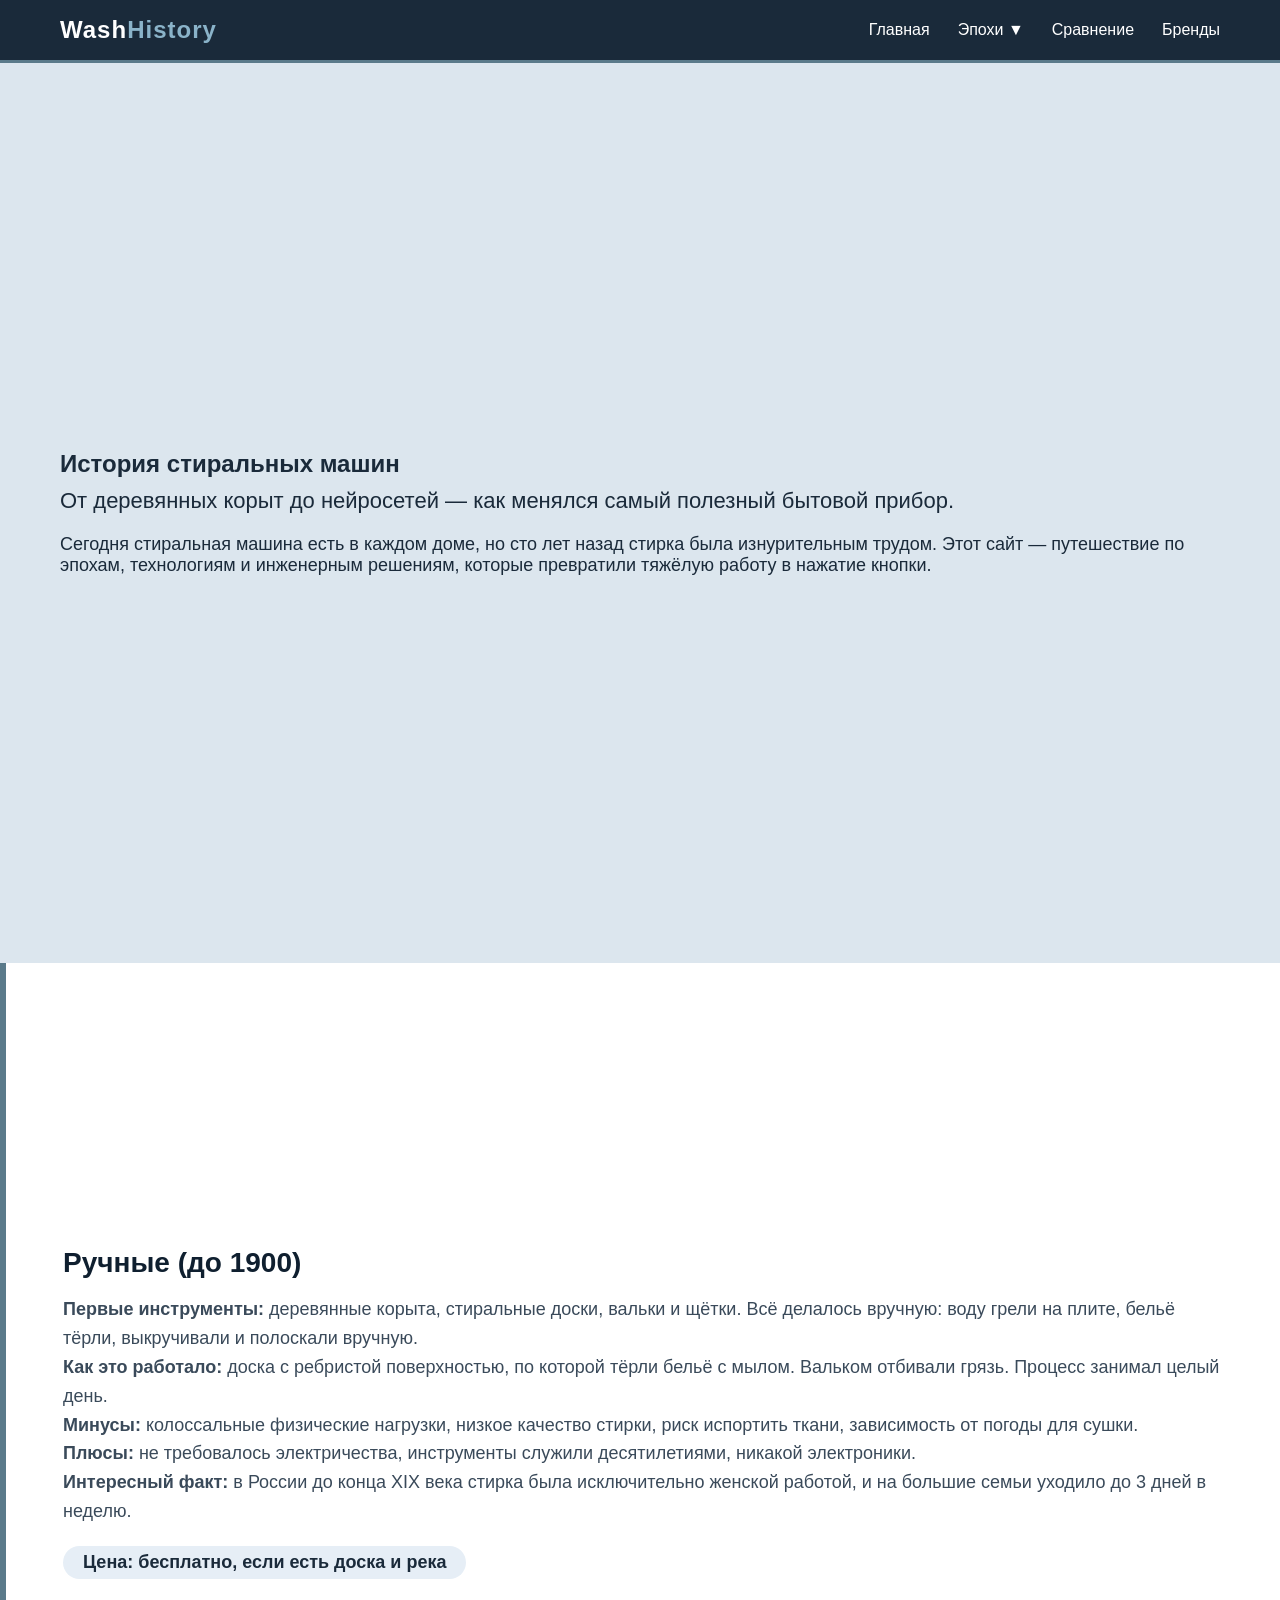
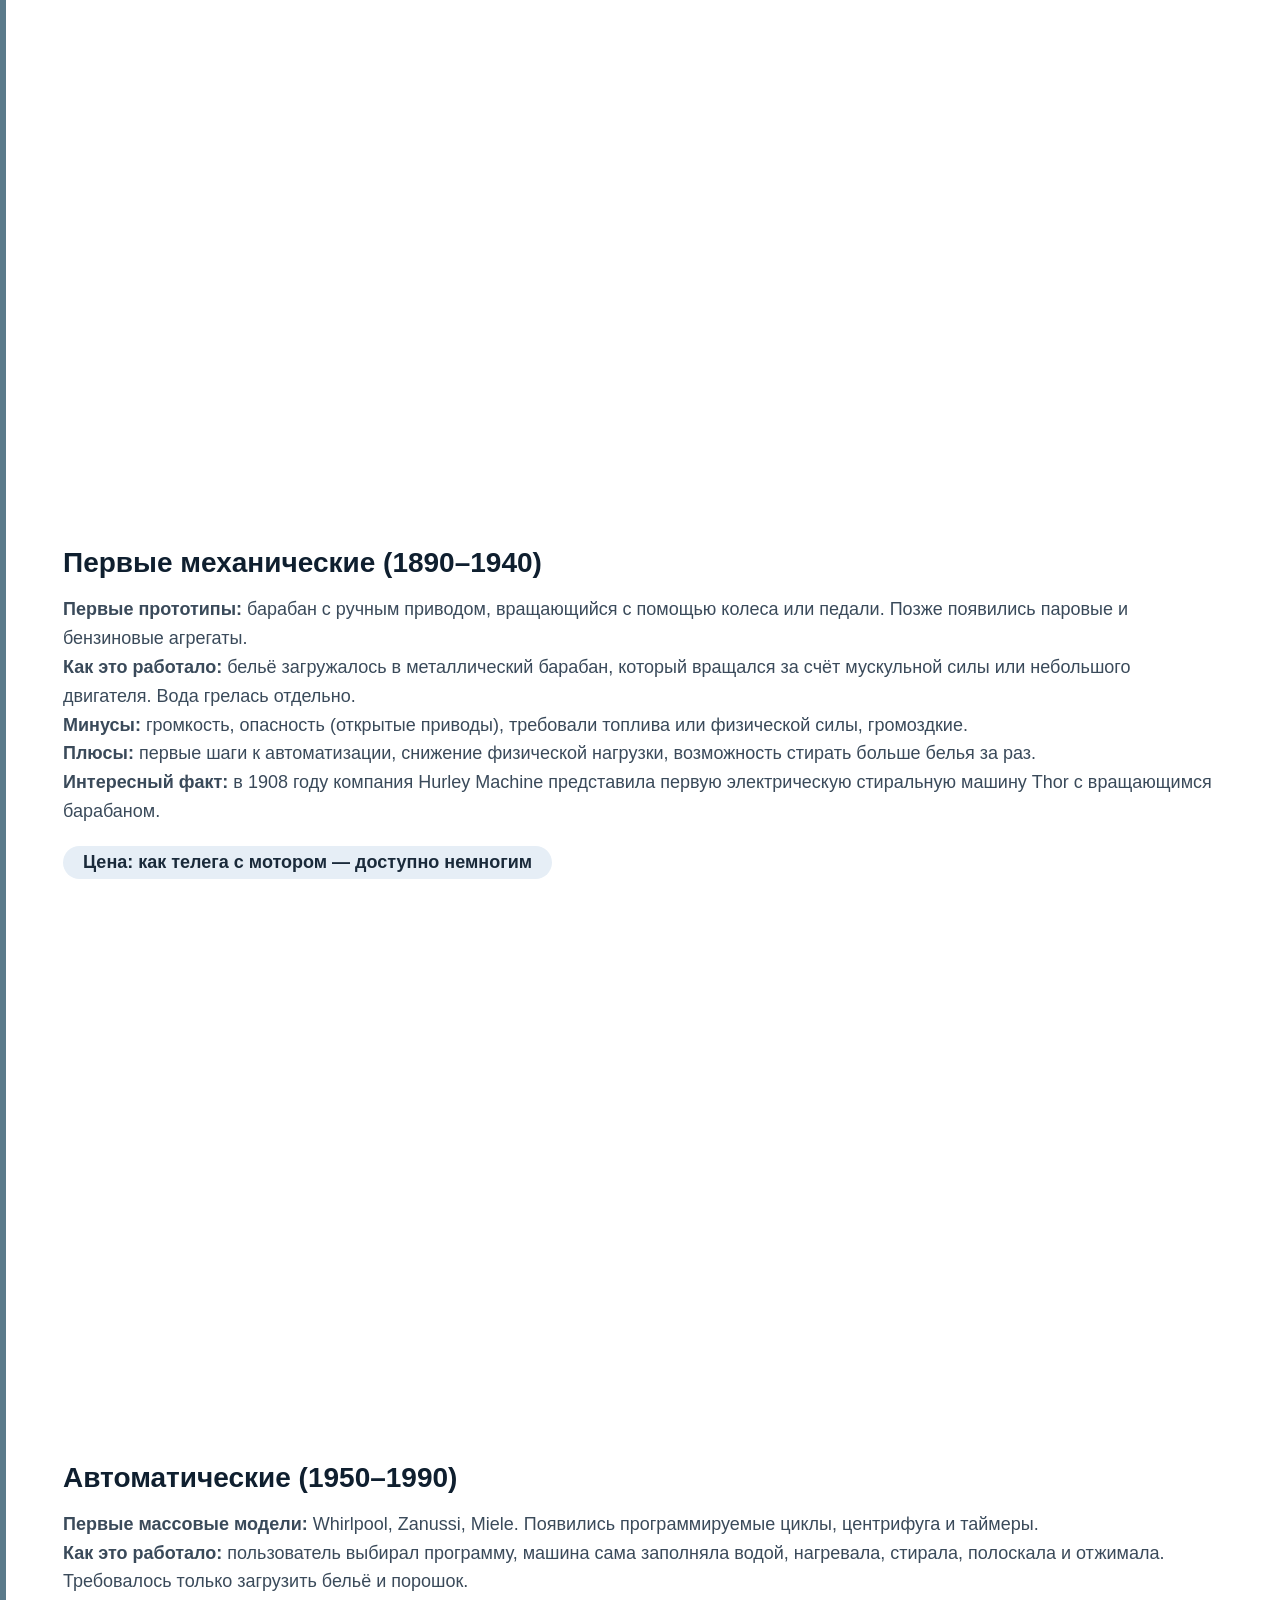
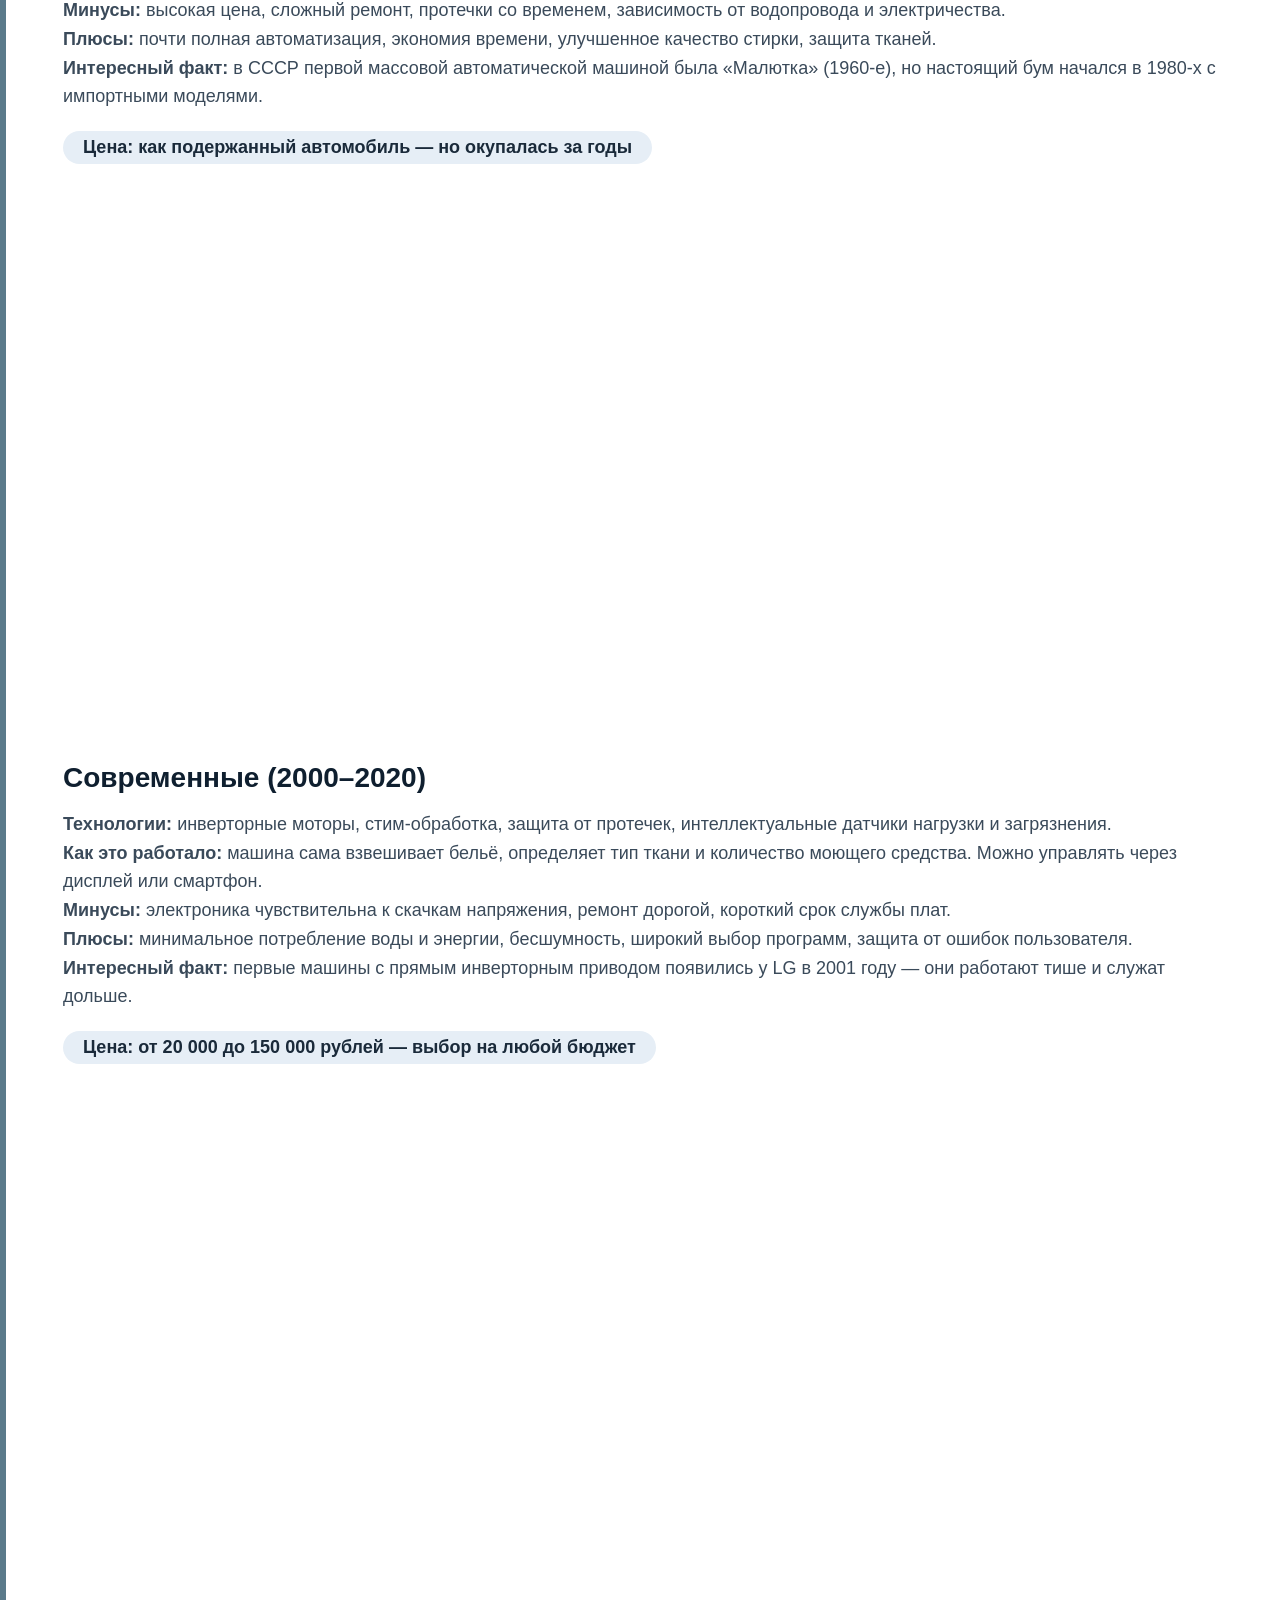
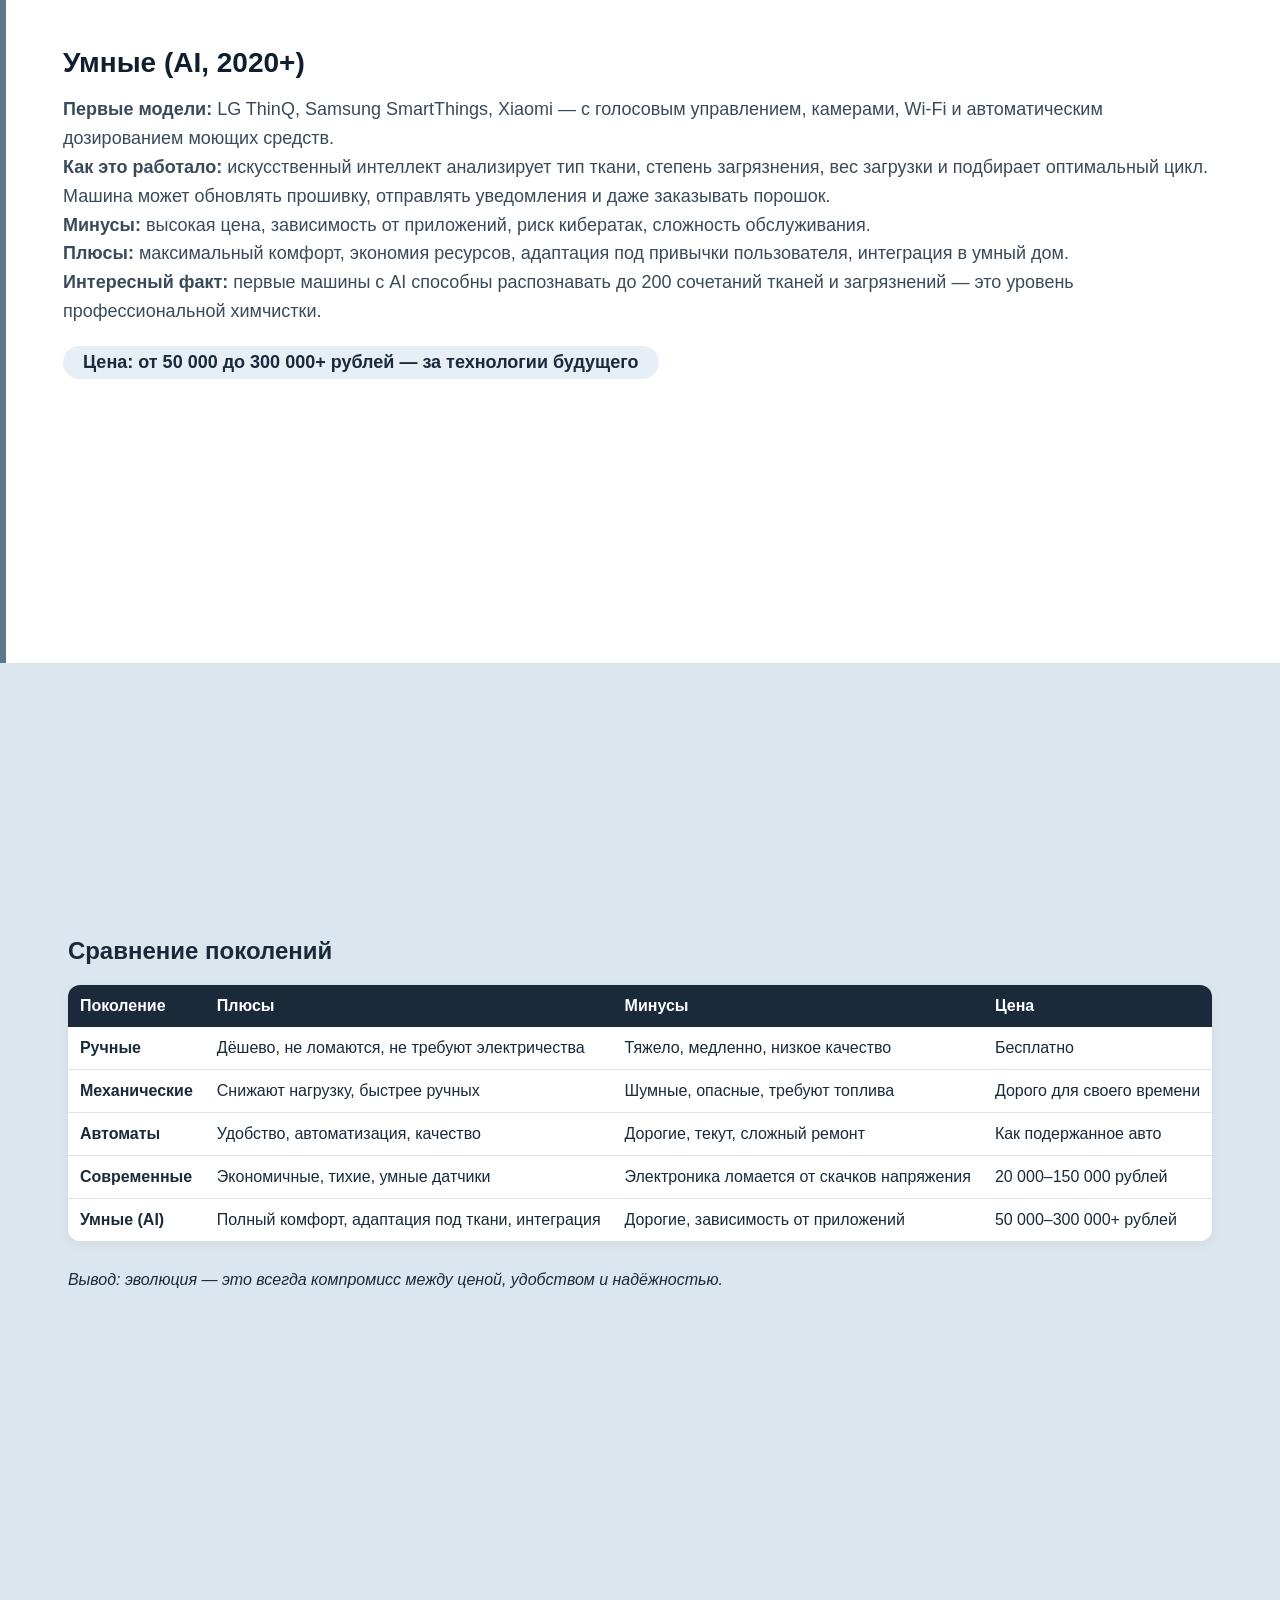
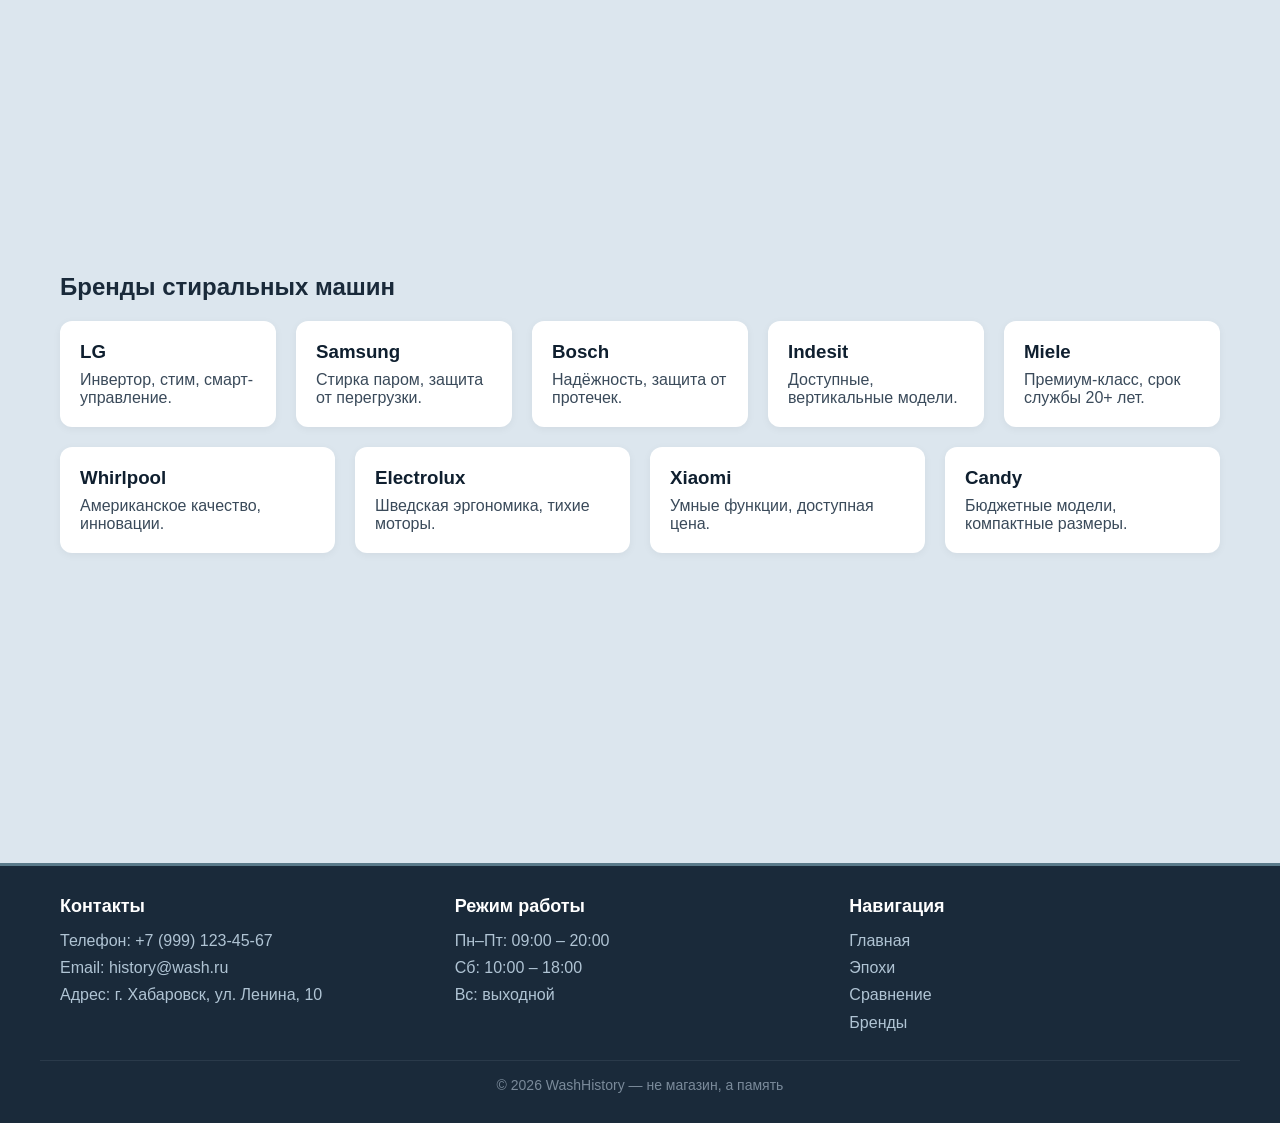
<file: index.html>
<!DOCTYPE html>
<html lang="ru">
<head>
    <meta charset="UTF-8">
    <meta name="viewport" content="width=device-width, initial-scale=1.0">
    <title>История стиральных машин</title>
    <link rel="stylesheet" href="1.css">
</head>
<body>

<header>
    <div class="container header-inner">
        <div class="logo">Wash<span>History</span></div>
        <nav>
            <ul>
                <li><a href="#home">Главная</a></li>
                <li class="dropdown">
                    <a href="#eras">Эпохи ▼</a>
                    <div class="dropdown-content">
                        <a href="#manual">Ручные</a>
                        <a href="#mechanical">Механические</a>
                        <a href="#auto">Автоматы</a>
                        <a href="#modern">Современные</a>
                        <a href="#smart">Умные</a>
                    </div>
                </li>
                <li><a href="#compare">Сравнение</a></li>
                <li><a href="#brands">Бренды</a></li>
            </ul>
        </nav>
    </div>
</header>

<main>
    <!-- ГЛАВНАЯ -->
    <section id="home" class="full-page hero">
        <div class="container">
            <h1>История стиральных машин</h1>
            <p class="subtitle">От деревянных корыт до нейросетей — как менялся самый полезный бытовой прибор.</p>
            <p class="desc">Сегодня стиральная машина есть в каждом доме, но сто лет назад стирка была изнурительным трудом. Этот сайт — путешествие по эпохам, технологиям и инженерным решениям, которые превратили тяжёлую работу в нажатие кнопки.</p>
        </div>
    </section>

    <!-- РУЧНЫЕ -->
    <section id="manual" class="full-page card">
        <div class="container">
            <h3>Ручные (до 1900)</h3>
            <p><strong>Первые инструменты:</strong> деревянные корыта, стиральные доски, вальки и щётки. Всё делалось вручную: воду грели на плите, бельё тёрли, выкручивали и полоскали вручную.</p>
            <p><strong>Как это работало:</strong> доска с ребристой поверхностью, по которой тёрли бельё с мылом. Вальком отбивали грязь. Процесс занимал целый день.</p>
            <p><strong>Минусы:</strong> колоссальные физические нагрузки, низкое качество стирки, риск испортить ткани, зависимость от погоды для сушки.</p>
            <p><strong>Плюсы:</strong> не требовалось электричества, инструменты служили десятилетиями, никакой электроники.</p>
            <p><strong>Интересный факт:</strong> в России до конца XIX века стирка была исключительно женской работой, и на большие семьи уходило до 3 дней в неделю.</p>
            <span class="price">Цена: бесплатно, если есть доска и река</span>
        </div>
    </section>

    <!-- МЕХАНИЧЕСКИЕ -->
    <section id="mechanical" class="full-page card">
        <div class="container">
            <h3>Первые механические (1890–1940)</h3>
            <p><strong>Первые прототипы:</strong> барабан с ручным приводом, вращающийся с помощью колеса или педали. Позже появились паровые и бензиновые агрегаты.</p>
            <p><strong>Как это работало:</strong> бельё загружалось в металлический барабан, который вращался за счёт мускульной силы или небольшого двигателя. Вода грелась отдельно.</p>
            <p><strong>Минусы:</strong> громкость, опасность (открытые приводы), требовали топлива или физической силы, громоздкие.</p>
            <p><strong>Плюсы:</strong> первые шаги к автоматизации, снижение физической нагрузки, возможность стирать больше белья за раз.</p>
            <p><strong>Интересный факт:</strong> в 1908 году компания Hurley Machine представила первую электрическую стиральную машину Thor с вращающимся барабаном.</p>
            <span class="price">Цена: как телега с мотором — доступно немногим</span>
        </div>
    </section>

    <!-- АВТОМАТЫ -->
    <section id="auto" class="full-page card">
        <div class="container">
            <h3>Автоматические (1950–1990)</h3>
            <p><strong>Первые массовые модели:</strong> Whirlpool, Zanussi, Miele. Появились программируемые циклы, центрифуга и таймеры.</p>
            <p><strong>Как это работало:</strong> пользователь выбирал программу, машина сама заполняла водой, нагревала, стирала, полоскала и отжимала. Требовалось только загрузить бельё и порошок.</p>
            <p><strong>Минусы:</strong> высокая цена, сложный ремонт, протечки со временем, зависимость от водопровода и электричества.</p>
            <p><strong>Плюсы:</strong> почти полная автоматизация, экономия времени, улучшенное качество стирки, защита тканей.</p>
            <p><strong>Интересный факт:</strong> в СССР первой массовой автоматической машиной была «Малютка» (1960-е), но настоящий бум начался в 1980-х с импортными моделями.</p>
            <span class="price">Цена: как подержанный автомобиль — но окупалась за годы</span>
        </div>
    </section>

    <!-- СОВРЕМЕННЫЕ -->
    <section id="modern" class="full-page card">
        <div class="container">
            <h3>Современные (2000–2020)</h3>
            <p><strong>Технологии:</strong> инверторные моторы, стим-обработка, защита от протечек, интеллектуальные датчики нагрузки и загрязнения.</p>
            <p><strong>Как это работало:</strong> машина сама взвешивает бельё, определяет тип ткани и количество моющего средства. Можно управлять через дисплей или смартфон.</p>
            <p><strong>Минусы:</strong> электроника чувствительна к скачкам напряжения, ремонт дорогой, короткий срок службы плат.</p>
            <p><strong>Плюсы:</strong> минимальное потребление воды и энергии, бесшумность, широкий выбор программ, защита от ошибок пользователя.</p>
            <p><strong>Интересный факт:</strong> первые машины с прямым инверторным приводом появились у LG в 2001 году — они работают тише и служат дольше.</p>
            <span class="price">Цена: от 20 000 до 150 000 рублей — выбор на любой бюджет</span>
        </div>
    </section>

    <!-- УМНЫЕ -->
    <section id="smart" class="full-page card">
        <div class="container">
            <h3>Умные (AI, 2020+)</h3>
            <p><strong>Первые модели:</strong> LG ThinQ, Samsung SmartThings, Xiaomi — с голосовым управлением, камерами, Wi-Fi и автоматическим дозированием моющих средств.</p>
            <p><strong>Как это работало:</strong> искусственный интеллект анализирует тип ткани, степень загрязнения, вес загрузки и подбирает оптимальный цикл. Машина может обновлять прошивку, отправлять уведомления и даже заказывать порошок.</p>
            <p><strong>Минусы:</strong> высокая цена, зависимость от приложений, риск кибератак, сложность обслуживания.</p>
            <p><strong>Плюсы:</strong> максимальный комфорт, экономия ресурсов, адаптация под привычки пользователя, интеграция в умный дом.</p>
            <p><strong>Интересный факт:</strong> первые машины с AI способны распознавать до 200 сочетаний тканей и загрязнений — это уровень профессиональной химчистки.</p>
            <span class="price">Цена: от 50 000 до 300 000+ рублей — за технологии будущего</span>
        </div>
    </section>

    <!-- СРАВНЕНИЕ -->
    <section id="compare" class="full-page hero">
        <div class="container">
            <h2>Сравнение поколений</h2>
            <table class="compare-table">
                <thead>
                    <tr>
                        <th>Поколение</th>
                        <th>Плюсы</th>
                        <th>Минусы</th>
                        <th>Цена</th>
                    </tr>
                </thead>
                <tbody>
                    <tr>
                        <td><strong>Ручные</strong></td>
                        <td>Дёшево, не ломаются, не требуют электричества</td>
                        <td>Тяжело, медленно, низкое качество</td>
                        <td>Бесплатно</td>
                    </tr>
                    <tr>
                        <td><strong>Механические</strong></td>
                        <td>Снижают нагрузку, быстрее ручных</td>
                        <td>Шумные, опасные, требуют топлива</td>
                        <td>Дорого для своего времени</td>
                    </tr>
                    <tr>
                        <td><strong>Автоматы</strong></td>
                        <td>Удобство, автоматизация, качество</td>
                        <td>Дорогие, текут, сложный ремонт</td>
                        <td>Как подержанное авто</td>
                    </tr>
                    <tr>
                        <td><strong>Современные</strong></td>
                        <td>Экономичные, тихие, умные датчики</td>
                        <td>Электроника ломается от скачков напряжения</td>
                        <td>20 000–150 000 рублей</td>
                    </tr>
                    <tr>
                        <td><strong>Умные (AI)</strong></td>
                        <td>Полный комфорт, адаптация под ткани, интеграция</td>
                        <td>Дорогие, зависимость от приложений</td>
                        <td>50 000–300 000+ рублей</td>
                    </tr>
                </tbody>
            </table>
            <p class="compare-outro"><em>Вывод: эволюция — это всегда компромисс между ценой, удобством и надёжностью.</em></p>
        </div>
    </section>

    <!-- БРЕНДЫ -->
    <section id="brands" class="full-page hero">
        <div class="container">
            <h2>Бренды стиральных машин</h2>
            <div class="brands-grid">
                <div class="brand-card"><h3>LG</h3><p>Инвертор, стим, смарт-управление.</p></div>
                <div class="brand-card"><h3>Samsung</h3><p>Стирка паром, защита от перегрузки.</p></div>
                <div class="brand-card"><h3>Bosch</h3><p>Надёжность, защита от протечек.</p></div>
                <div class="brand-card"><h3>Indesit</h3><p>Доступные, вертикальные модели.</p></div>
                <div class="brand-card"><h3>Miele</h3><p>Премиум-класс, срок службы 20+ лет.</p></div>
                <div class="brand-card"><h3>Whirlpool</h3><p>Американское качество, инновации.</p></div>
                <div class="brand-card"><h3>Electrolux</h3><p>Шведская эргономика, тихие моторы.</p></div>
                <div class="brand-card"><h3>Xiaomi</h3><p>Умные функции, доступная цена.</p></div>
                <div class="brand-card"><h3>Candy</h3><p>Бюджетные модели, компактные размеры.</p></div>
            </div>
        </div>
    </section>

</main>

<footer>
    <div class="container footer-grid">
        <div>
            <h4>Контакты</h4>
            <p>Телефон: +7 (999) 123-45-67</p>
            <p>Email: history@wash.ru</p>
            <p>Адрес: г. Хабаровск, ул. Ленина, 10</p>
        </div>
        <div>
            <h4>Режим работы</h4>
            <p>Пн–Пт: 09:00 – 20:00</p>
            <p>Сб: 10:00 – 18:00</p>
            <p>Вс: выходной</p>
        </div>
        <div>
            <h4>Навигация</h4>
            <p><a href="#home">Главная</a></p>
            <p><a href="#eras">Эпохи</a></p>
            <p><a href="#compare">Сравнение</a></p>
            <p><a href="#brands">Бренды</a></p>
        </div>
    </div>
    <div class="container footer-bottom">
        © 2026 WashHistory — не магазин, а память
    </div>
</footer>

</body>
</html>
</file>
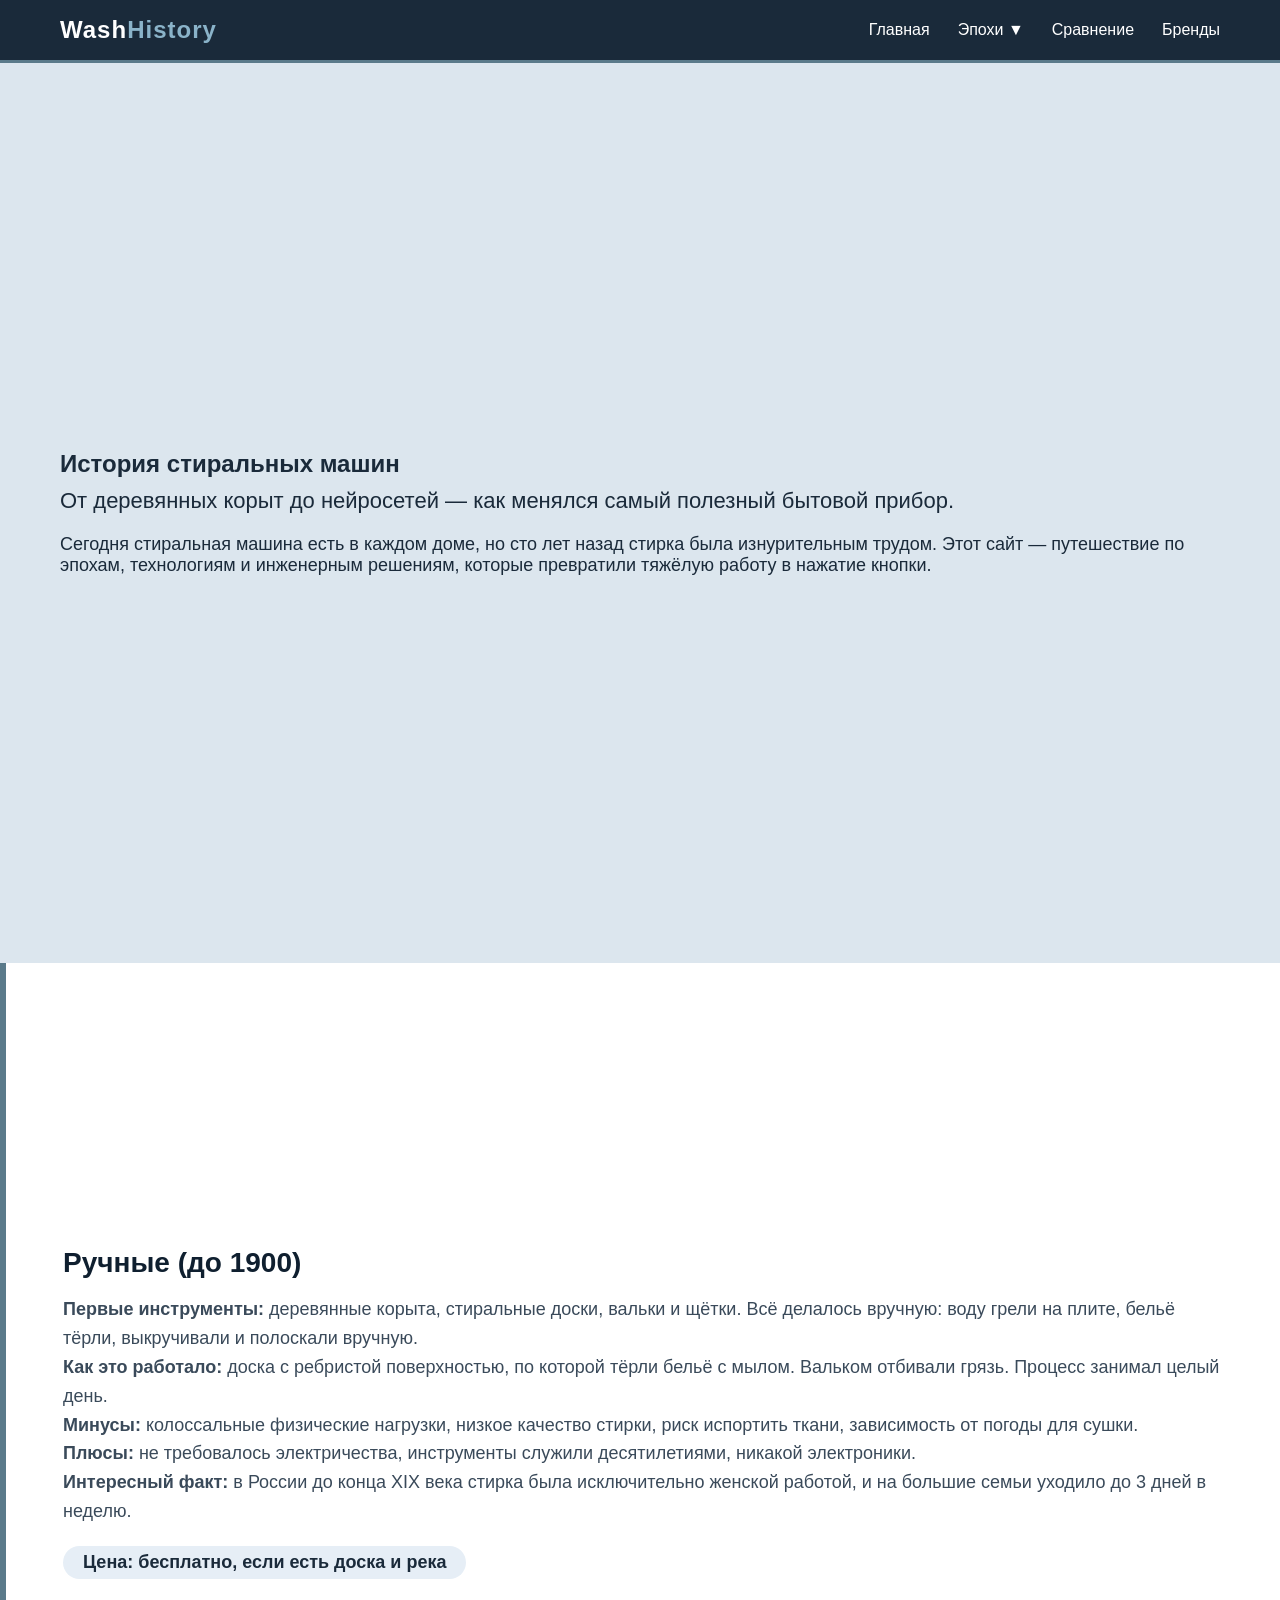
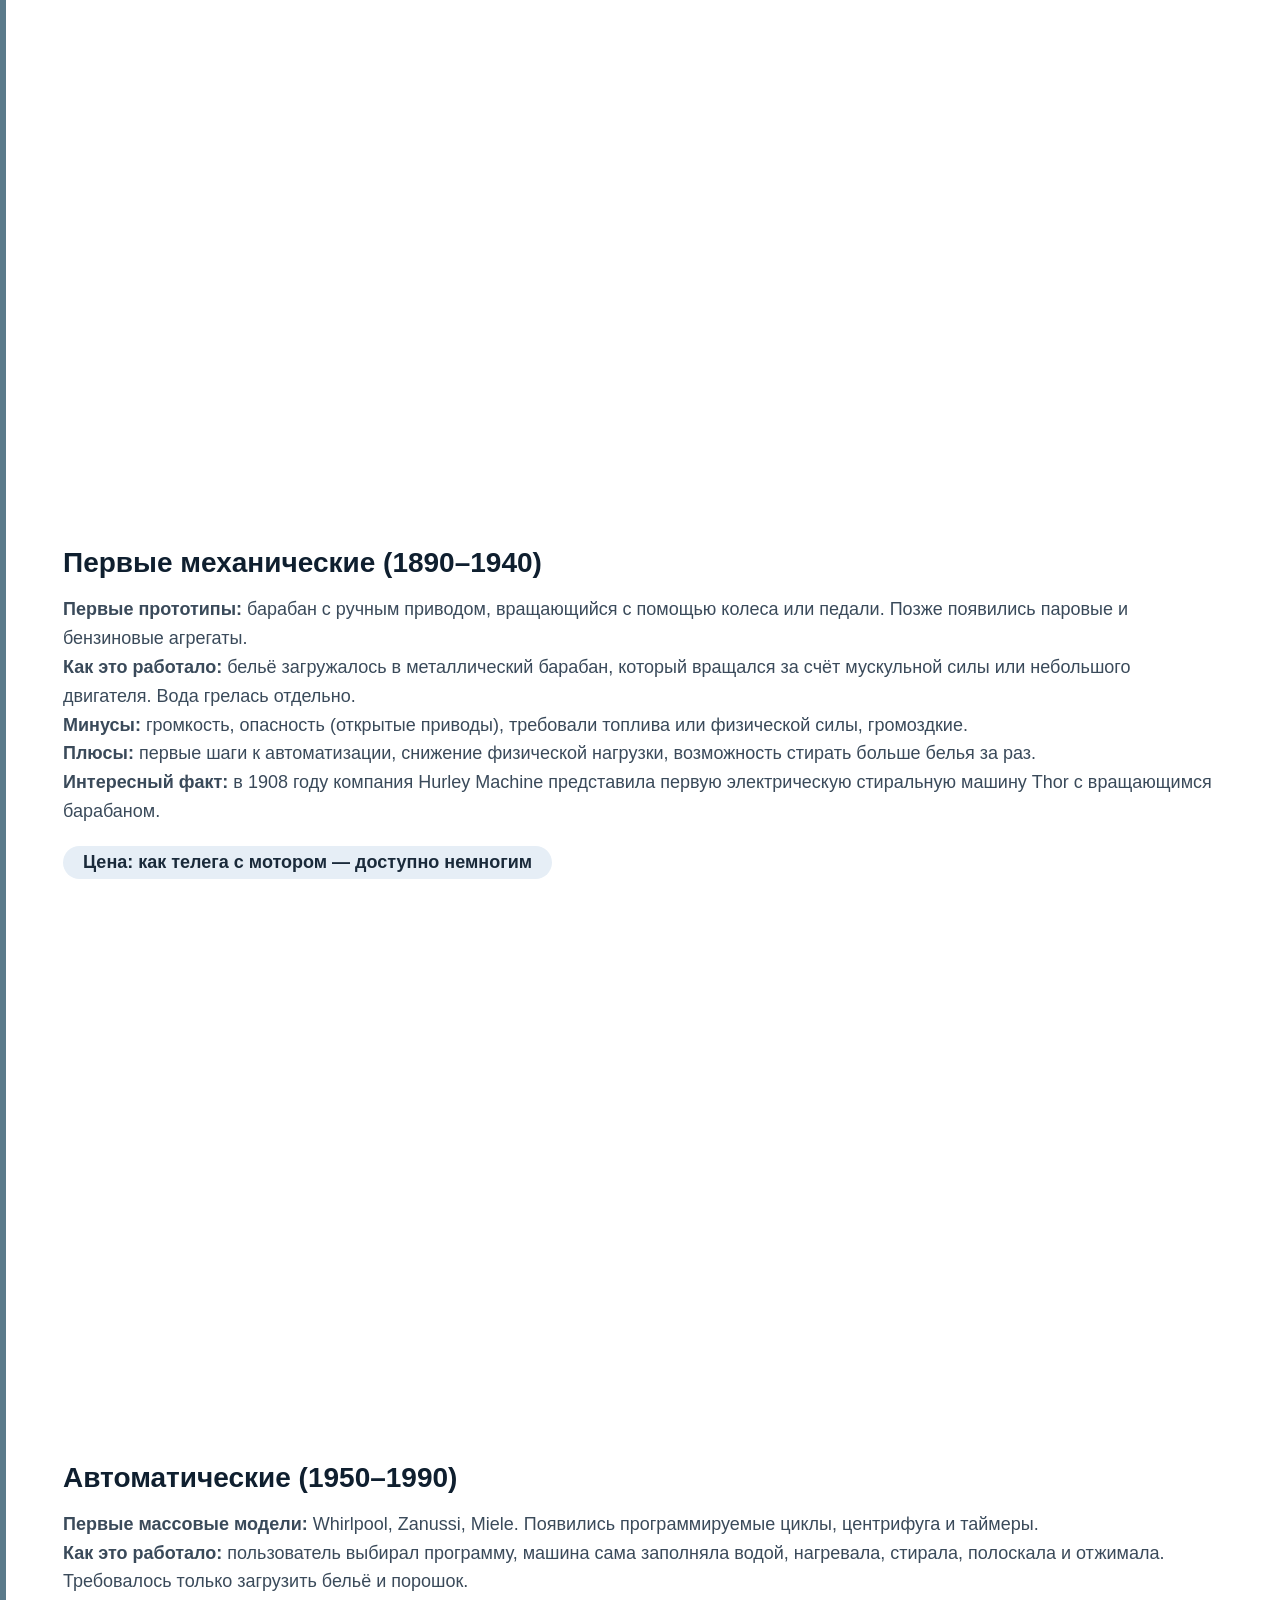
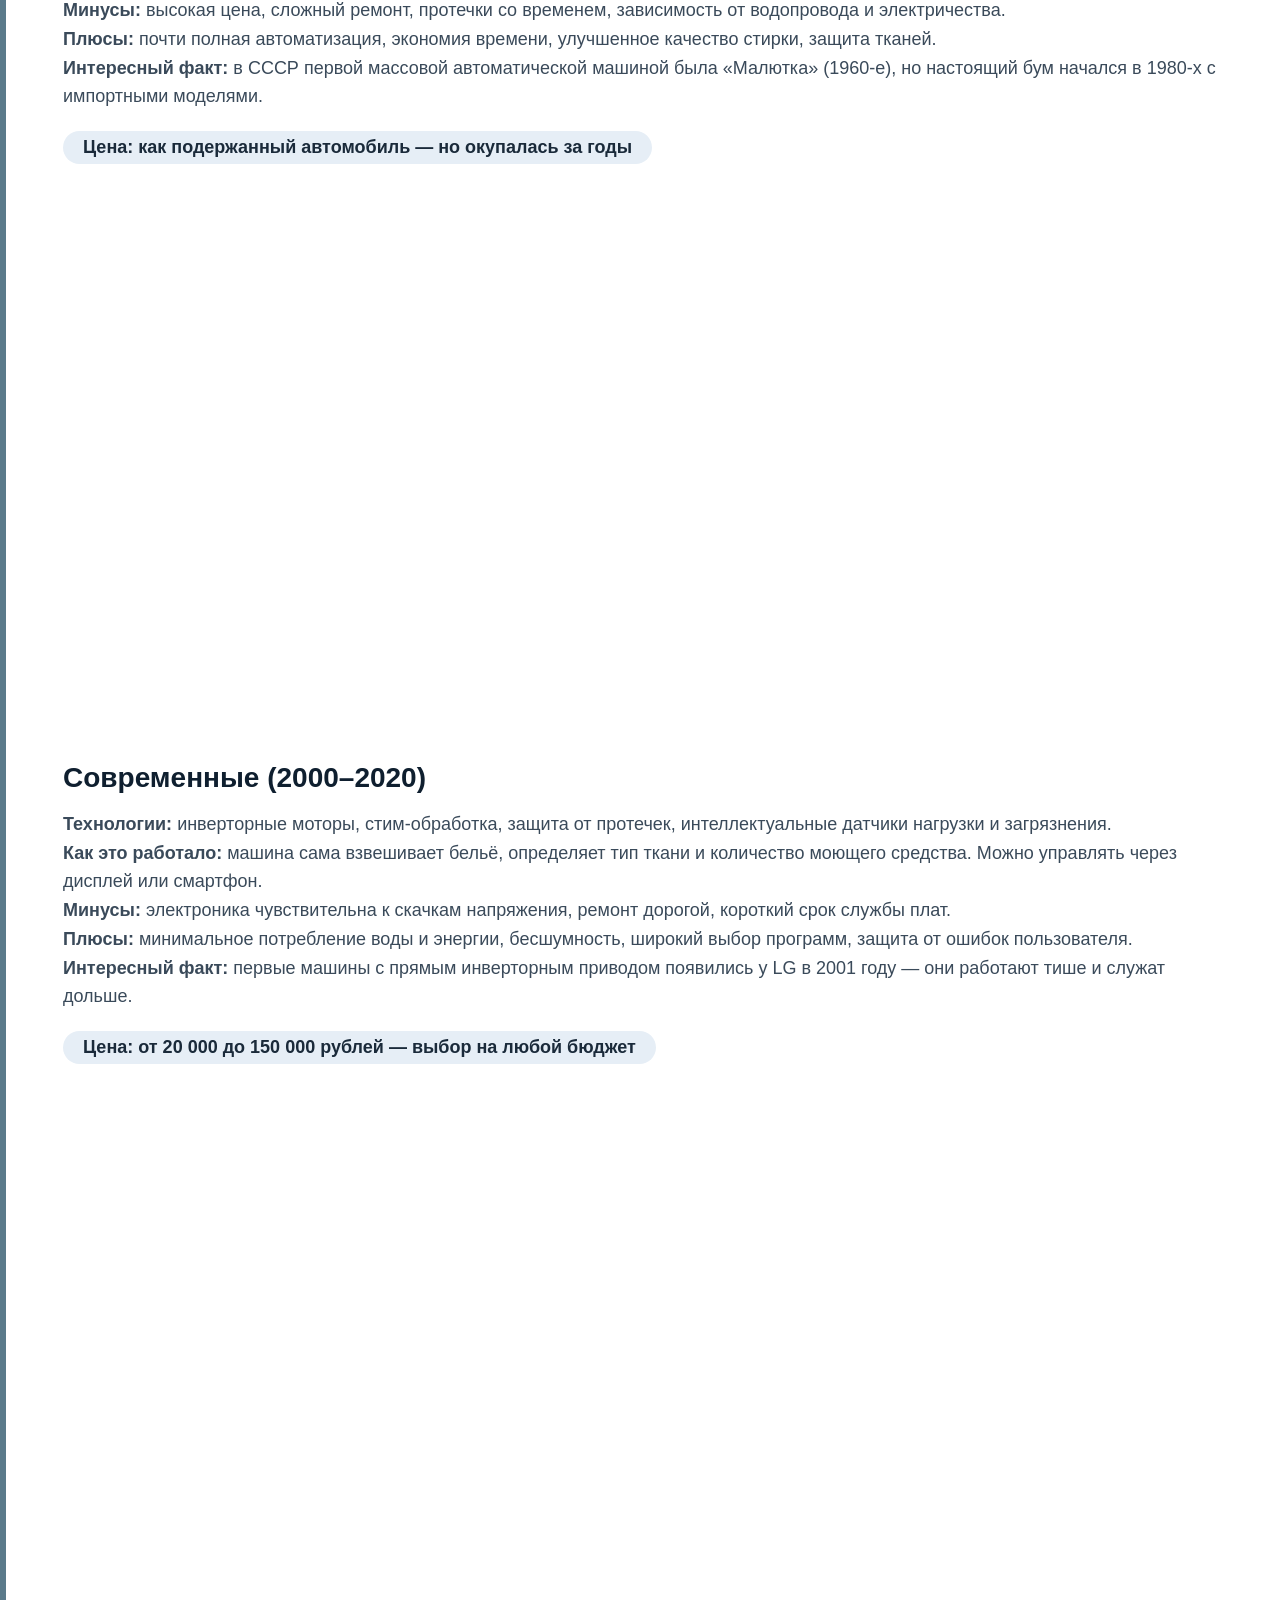
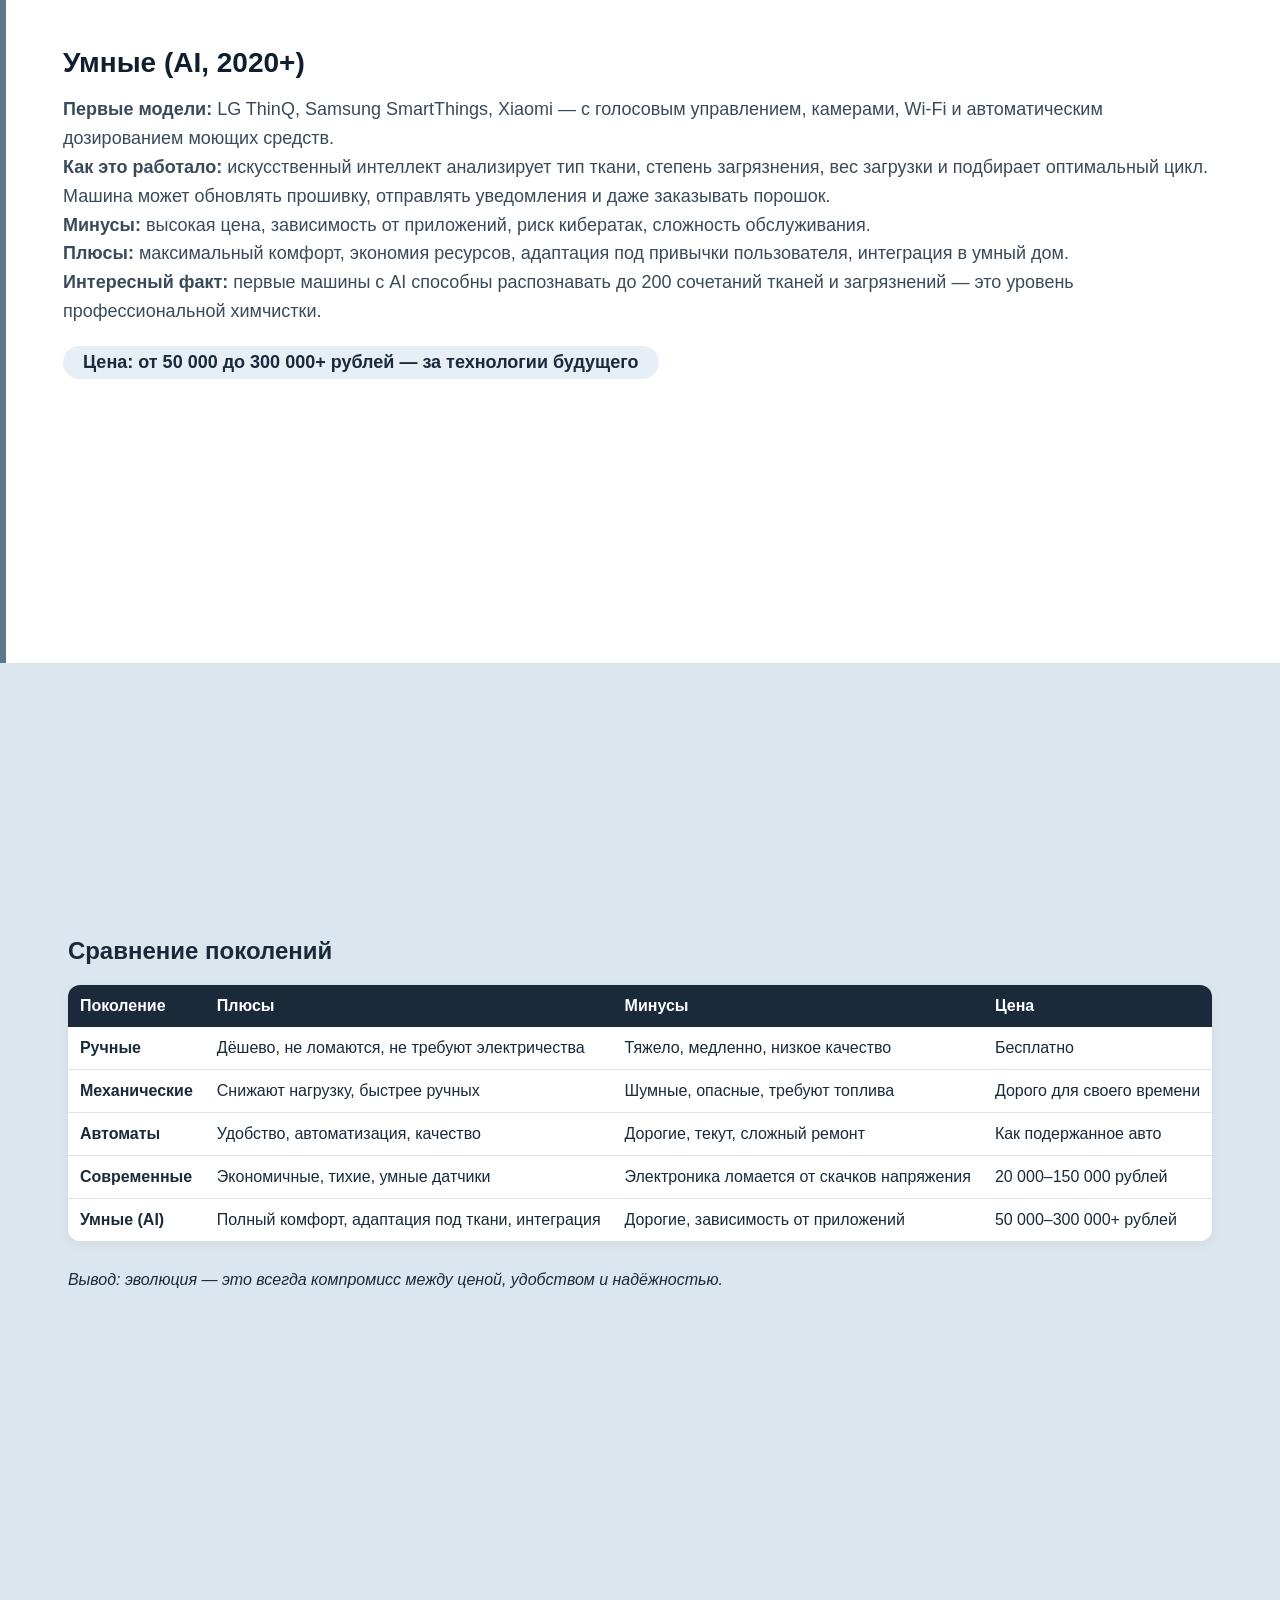
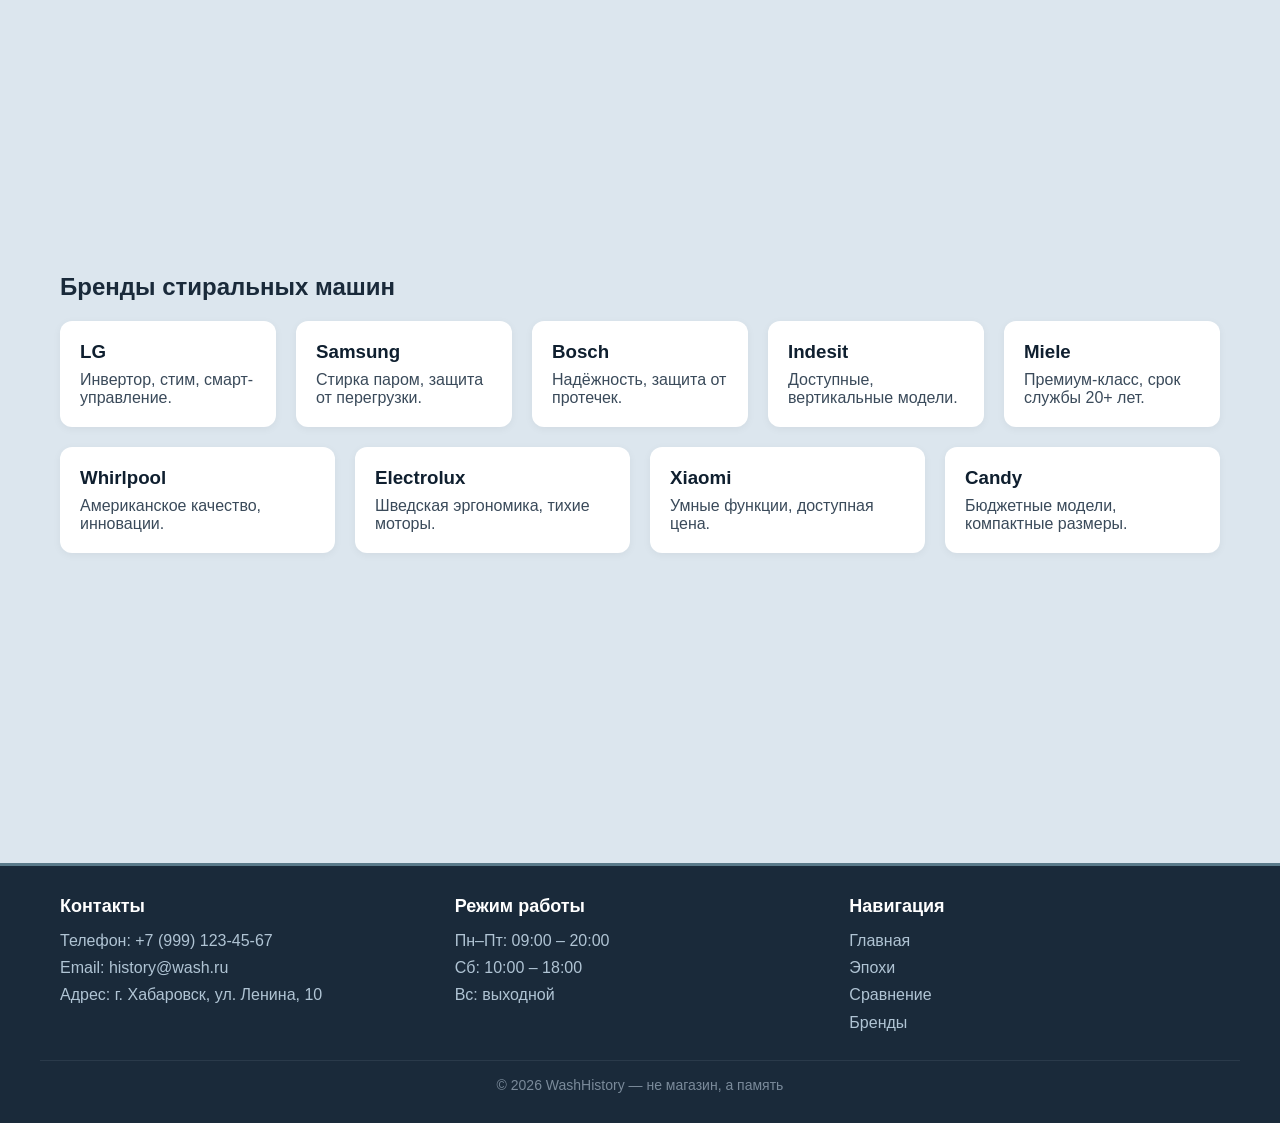
<file: 1.html>
<!DOCTYPE html>
<html lang="ru">
<head>
    <meta charset="UTF-8">
    <meta name="viewport" content="width=device-width, initial-scale=1.0">
    <title>История стиральных машин</title>
    <link rel="stylesheet" href="1.css">
</head>
<body>

<header>
    <div class="container header-inner">
        <div class="logo">Wash<span>History</span></div>
        <nav>
            <ul>
                <li><a href="#home">Главная</a></li>
                <li class="dropdown">
                    <a href="#eras">Эпохи ▼</a>
                    <div class="dropdown-content">
                        <a href="#manual">Ручные</a>
                        <a href="#mechanical">Механические</a>
                        <a href="#auto">Автоматы</a>
                        <a href="#modern">Современные</a>
                        <a href="#smart">Умные</a>
                    </div>
                </li>
                <li><a href="#compare">Сравнение</a></li>
                <li><a href="#brands">Бренды</a></li>
            </ul>
        </nav>
    </div>
</header>

<main>
    <!-- ГЛАВНАЯ -->
    <section id="home" class="full-page hero">
        <div class="container">
            <h1>История стиральных машин</h1>
            <p class="subtitle">От деревянных корыт до нейросетей — как менялся самый полезный бытовой прибор.</p>
            <p class="desc">Сегодня стиральная машина есть в каждом доме, но сто лет назад стирка была изнурительным трудом. Этот сайт — путешествие по эпохам, технологиям и инженерным решениям, которые превратили тяжёлую работу в нажатие кнопки.</p>
        </div>
    </section>

    <!-- РУЧНЫЕ -->
    <section id="manual" class="full-page card">
        <div class="container">
            <h3>Ручные (до 1900)</h3>
            <p><strong>Первые инструменты:</strong> деревянные корыта, стиральные доски, вальки и щётки. Всё делалось вручную: воду грели на плите, бельё тёрли, выкручивали и полоскали вручную.</p>
            <p><strong>Как это работало:</strong> доска с ребристой поверхностью, по которой тёрли бельё с мылом. Вальком отбивали грязь. Процесс занимал целый день.</p>
            <p><strong>Минусы:</strong> колоссальные физические нагрузки, низкое качество стирки, риск испортить ткани, зависимость от погоды для сушки.</p>
            <p><strong>Плюсы:</strong> не требовалось электричества, инструменты служили десятилетиями, никакой электроники.</p>
            <p><strong>Интересный факт:</strong> в России до конца XIX века стирка была исключительно женской работой, и на большие семьи уходило до 3 дней в неделю.</p>
            <span class="price">Цена: бесплатно, если есть доска и река</span>
        </div>
    </section>

    <!-- МЕХАНИЧЕСКИЕ -->
    <section id="mechanical" class="full-page card">
        <div class="container">
            <h3>Первые механические (1890–1940)</h3>
            <p><strong>Первые прототипы:</strong> барабан с ручным приводом, вращающийся с помощью колеса или педали. Позже появились паровые и бензиновые агрегаты.</p>
            <p><strong>Как это работало:</strong> бельё загружалось в металлический барабан, который вращался за счёт мускульной силы или небольшого двигателя. Вода грелась отдельно.</p>
            <p><strong>Минусы:</strong> громкость, опасность (открытые приводы), требовали топлива или физической силы, громоздкие.</p>
            <p><strong>Плюсы:</strong> первые шаги к автоматизации, снижение физической нагрузки, возможность стирать больше белья за раз.</p>
            <p><strong>Интересный факт:</strong> в 1908 году компания Hurley Machine представила первую электрическую стиральную машину Thor с вращающимся барабаном.</p>
            <span class="price">Цена: как телега с мотором — доступно немногим</span>
        </div>
    </section>

    <!-- АВТОМАТЫ -->
    <section id="auto" class="full-page card">
        <div class="container">
            <h3>Автоматические (1950–1990)</h3>
            <p><strong>Первые массовые модели:</strong> Whirlpool, Zanussi, Miele. Появились программируемые циклы, центрифуга и таймеры.</p>
            <p><strong>Как это работало:</strong> пользователь выбирал программу, машина сама заполняла водой, нагревала, стирала, полоскала и отжимала. Требовалось только загрузить бельё и порошок.</p>
            <p><strong>Минусы:</strong> высокая цена, сложный ремонт, протечки со временем, зависимость от водопровода и электричества.</p>
            <p><strong>Плюсы:</strong> почти полная автоматизация, экономия времени, улучшенное качество стирки, защита тканей.</p>
            <p><strong>Интересный факт:</strong> в СССР первой массовой автоматической машиной была «Малютка» (1960-е), но настоящий бум начался в 1980-х с импортными моделями.</p>
            <span class="price">Цена: как подержанный автомобиль — но окупалась за годы</span>
        </div>
    </section>

    <!-- СОВРЕМЕННЫЕ -->
    <section id="modern" class="full-page card">
        <div class="container">
            <h3>Современные (2000–2020)</h3>
            <p><strong>Технологии:</strong> инверторные моторы, стим-обработка, защита от протечек, интеллектуальные датчики нагрузки и загрязнения.</p>
            <p><strong>Как это работало:</strong> машина сама взвешивает бельё, определяет тип ткани и количество моющего средства. Можно управлять через дисплей или смартфон.</p>
            <p><strong>Минусы:</strong> электроника чувствительна к скачкам напряжения, ремонт дорогой, короткий срок службы плат.</p>
            <p><strong>Плюсы:</strong> минимальное потребление воды и энергии, бесшумность, широкий выбор программ, защита от ошибок пользователя.</p>
            <p><strong>Интересный факт:</strong> первые машины с прямым инверторным приводом появились у LG в 2001 году — они работают тише и служат дольше.</p>
            <span class="price">Цена: от 20 000 до 150 000 рублей — выбор на любой бюджет</span>
        </div>
    </section>

    <!-- УМНЫЕ -->
    <section id="smart" class="full-page card">
        <div class="container">
            <h3>Умные (AI, 2020+)</h3>
            <p><strong>Первые модели:</strong> LG ThinQ, Samsung SmartThings, Xiaomi — с голосовым управлением, камерами, Wi-Fi и автоматическим дозированием моющих средств.</p>
            <p><strong>Как это работало:</strong> искусственный интеллект анализирует тип ткани, степень загрязнения, вес загрузки и подбирает оптимальный цикл. Машина может обновлять прошивку, отправлять уведомления и даже заказывать порошок.</p>
            <p><strong>Минусы:</strong> высокая цена, зависимость от приложений, риск кибератак, сложность обслуживания.</p>
            <p><strong>Плюсы:</strong> максимальный комфорт, экономия ресурсов, адаптация под привычки пользователя, интеграция в умный дом.</p>
            <p><strong>Интересный факт:</strong> первые машины с AI способны распознавать до 200 сочетаний тканей и загрязнений — это уровень профессиональной химчистки.</p>
            <span class="price">Цена: от 50 000 до 300 000+ рублей — за технологии будущего</span>
        </div>
    </section>

    <!-- СРАВНЕНИЕ -->
    <section id="compare" class="full-page hero">
        <div class="container">
            <h2>Сравнение поколений</h2>
            <table class="compare-table">
                <thead>
                    <tr>
                        <th>Поколение</th>
                        <th>Плюсы</th>
                        <th>Минусы</th>
                        <th>Цена</th>
                    </tr>
                </thead>
                <tbody>
                    <tr>
                        <td><strong>Ручные</strong></td>
                        <td>Дёшево, не ломаются, не требуют электричества</td>
                        <td>Тяжело, медленно, низкое качество</td>
                        <td>Бесплатно</td>
                    </tr>
                    <tr>
                        <td><strong>Механические</strong></td>
                        <td>Снижают нагрузку, быстрее ручных</td>
                        <td>Шумные, опасные, требуют топлива</td>
                        <td>Дорого для своего времени</td>
                    </tr>
                    <tr>
                        <td><strong>Автоматы</strong></td>
                        <td>Удобство, автоматизация, качество</td>
                        <td>Дорогие, текут, сложный ремонт</td>
                        <td>Как подержанное авто</td>
                    </tr>
                    <tr>
                        <td><strong>Современные</strong></td>
                        <td>Экономичные, тихие, умные датчики</td>
                        <td>Электроника ломается от скачков напряжения</td>
                        <td>20 000–150 000 рублей</td>
                    </tr>
                    <tr>
                        <td><strong>Умные (AI)</strong></td>
                        <td>Полный комфорт, адаптация под ткани, интеграция</td>
                        <td>Дорогие, зависимость от приложений</td>
                        <td>50 000–300 000+ рублей</td>
                    </tr>
                </tbody>
            </table>
            <p class="compare-outro"><em>Вывод: эволюция — это всегда компромисс между ценой, удобством и надёжностью.</em></p>
        </div>
    </section>

    <!-- БРЕНДЫ -->
    <section id="brands" class="full-page hero">
        <div class="container">
            <h2>Бренды стиральных машин</h2>
            <div class="brands-grid">
                <div class="brand-card"><h3>LG</h3><p>Инвертор, стим, смарт-управление.</p></div>
                <div class="brand-card"><h3>Samsung</h3><p>Стирка паром, защита от перегрузки.</p></div>
                <div class="brand-card"><h3>Bosch</h3><p>Надёжность, защита от протечек.</p></div>
                <div class="brand-card"><h3>Indesit</h3><p>Доступные, вертикальные модели.</p></div>
                <div class="brand-card"><h3>Miele</h3><p>Премиум-класс, срок службы 20+ лет.</p></div>
                <div class="brand-card"><h3>Whirlpool</h3><p>Американское качество, инновации.</p></div>
                <div class="brand-card"><h3>Electrolux</h3><p>Шведская эргономика, тихие моторы.</p></div>
                <div class="brand-card"><h3>Xiaomi</h3><p>Умные функции, доступная цена.</p></div>
                <div class="brand-card"><h3>Candy</h3><p>Бюджетные модели, компактные размеры.</p></div>
            </div>
        </div>
    </section>

</main>

<footer>
    <div class="container footer-grid">
        <div>
            <h4>Контакты</h4>
            <p>Телефон: +7 (999) 123-45-67</p>
            <p>Email: history@wash.ru</p>
            <p>Адрес: г. Хабаровск, ул. Ленина, 10</p>
        </div>
        <div>
            <h4>Режим работы</h4>
            <p>Пн–Пт: 09:00 – 20:00</p>
            <p>Сб: 10:00 – 18:00</p>
            <p>Вс: выходной</p>
        </div>
        <div>
            <h4>Навигация</h4>
            <p><a href="#home">Главная</a></p>
            <p><a href="#eras">Эпохи</a></p>
            <p><a href="#compare">Сравнение</a></p>
            <p><a href="#brands">Бренды</a></p>
        </div>
    </div>
    <div class="container footer-bottom">
        © 2026 WashHistory — не магазин, а память
    </div>
</footer>

</body>
</html>
</file>
<file: 1.css>
/* ---------- Общие ---------- */
* {
    margin: 0;
    padding: 0;
    box-sizing: border-box;
    font-family: 'Segoe UI', Tahoma, Geneva, Verdana, sans-serif;
}

html {
    scroll-behavior: smooth;
}

body {
    background-color: #f0f4f8;
    color: #1a2a3a;
}

.container {
    max-width: 1200px;
    margin: 0 auto;
    padding: 0 20px;
}

/* ---------- Хедер ---------- */
header {
    background: #1a2a3a;
    color: #fff;
    padding: 16px 0;
    border-bottom: 3px solid #5a7a8a;
    position: sticky;
    top: 0;
    z-index: 100;
}

.header-inner {
    display: flex;
    justify-content: space-between;
    align-items: center;
    flex-wrap: wrap;
}

.logo {
    font-size: 24px;
    font-weight: 700;
    letter-spacing: 1px;
}
.logo span {
    color: #8ab3c9;
}

/* ---------- Навигация ---------- */
nav ul {
    display: flex;
    list-style: none;
    gap: 28px;
}

nav ul li {
    position: relative;
}

nav ul li a {
    color: #fff;
    text-decoration: none;
    font-weight: 500;
    padding: 6px 0;
    border-bottom: 2px solid transparent;
    transition: 0.25s;
}

nav ul li a:hover {
    border-bottom-color: #8ab3c9;
}

/* ---------- Выпадающее меню ---------- */
.dropdown-content {
    display: none;
    position: absolute;
    top: 32px;
    left: 0;
    background: #1a2a3a;
    min-width: 180px;
    padding: 10px 0;
    border-radius: 6px;
    box-shadow: 0 8px 20px rgba(0,0,0,0.4);
    z-index: 10;
}

.dropdown-content a {
    display: block;
    padding: 8px 20px;
    color: #e0e8f0;
    border-bottom: 1px solid #2a3a4a;
    transition: 0.2s;
}

.dropdown-content a:last-child {
    border-bottom: none;
}

.dropdown-content a:hover {
    background: #2a4a5a;
    color: #fff;
}

.dropdown:hover .dropdown-content {
    display: block;
}

/* ---------- Полноэкранные секции ---------- */
.full-page {
    min-height: 100vh;
    display: flex;
    align-items: center;
    justify-content: center;
    padding: 60px 0;
}

/* ---------- Стили для секций ---------- */
.hero {
    background: #dce6ee;
}

.card {
    background: #fff;
    border-left: 6px solid #5a7a8a;
}

.card h3 {
    font-size: 28px;
    margin-bottom: 16px;
    color: #0f1f2f;
}

.card p {
    font-size: 18px;
    color: #3a4a5a;
    line-height: 1.6;
}

.card .price {
    display: inline-block;
    margin-top: 20px;
    font-weight: 700;
    color: #1a2a3a;
    background: #e6eef6;
    padding: 6px 20px;
    border-radius: 20px;
    font-size: 18px;
}

.subtitle {
    font-size: 22px;
    margin-top: 10px;
}

.desc {
    margin-top: 20px;
    font-size: 18px;
}

/* ---------- Сравнение ---------- */
.compare-table {
    width: 100%;
    border-collapse: collapse;
    margin-top: 20px;
    background: #fff;
    border-radius: 12px;
    overflow: hidden;
    box-shadow: 0 4px 12px rgba(0,0,0,0.05);
}

.compare-table th {
    background: #1a2a3a;
    color: #fff;
    padding: 12px;
    text-align: left;
}

.compare-table td {
    padding: 12px;
    border-bottom: 1px solid #e0e4e8;
}

.compare-table tr:last-child td {
    border-bottom: none;
}

.compare-outro {
    margin-top: 30px;
    font-style: italic;
}

/* ---------- Бренды ---------- */
.brands-grid {
    display: flex;
    flex-wrap: wrap;
    gap: 20px;
    justify-content: center;
    margin-top: 20px;
}

.brand-card {
    background: #fff;
    padding: 20px;
    border-radius: 12px;
    flex: 1 1 180px;
    box-shadow: 0 2px 8px rgba(0,0,0,0.05);
}

.brand-card h3 {
    margin-bottom: 8px;
    color: #0f1f2f;
}

.brand-card p {
    color: #3a4a5a;
}

/* ---------- Футер ---------- */
footer {
    background: #1a2a3a;
    color: #b0c4d4;
    padding: 30px 0;
    border-top: 3px solid #5a7a8a;
}

.footer-grid {
    display: grid;
    grid-template-columns: repeat(auto-fit, minmax(200px, 1fr));
    gap: 24px;
}

.footer-grid h4 {
    color: #fff;
    margin-bottom: 10px;
    font-size: 18px;
}

.footer-grid p, .footer-grid a {
    color: #b0c4d4;
    text-decoration: none;
    line-height: 1.7;
}

.footer-grid a:hover {
    color: #fff;
    text-decoration: underline;
}

.footer-bottom {
    margin-top: 24px;
    border-top: 1px solid #2a3a4a;
    padding-top: 16px;
    text-align: center;
    font-size: 14px;
    color: #7a8a9a;
}
</file>
